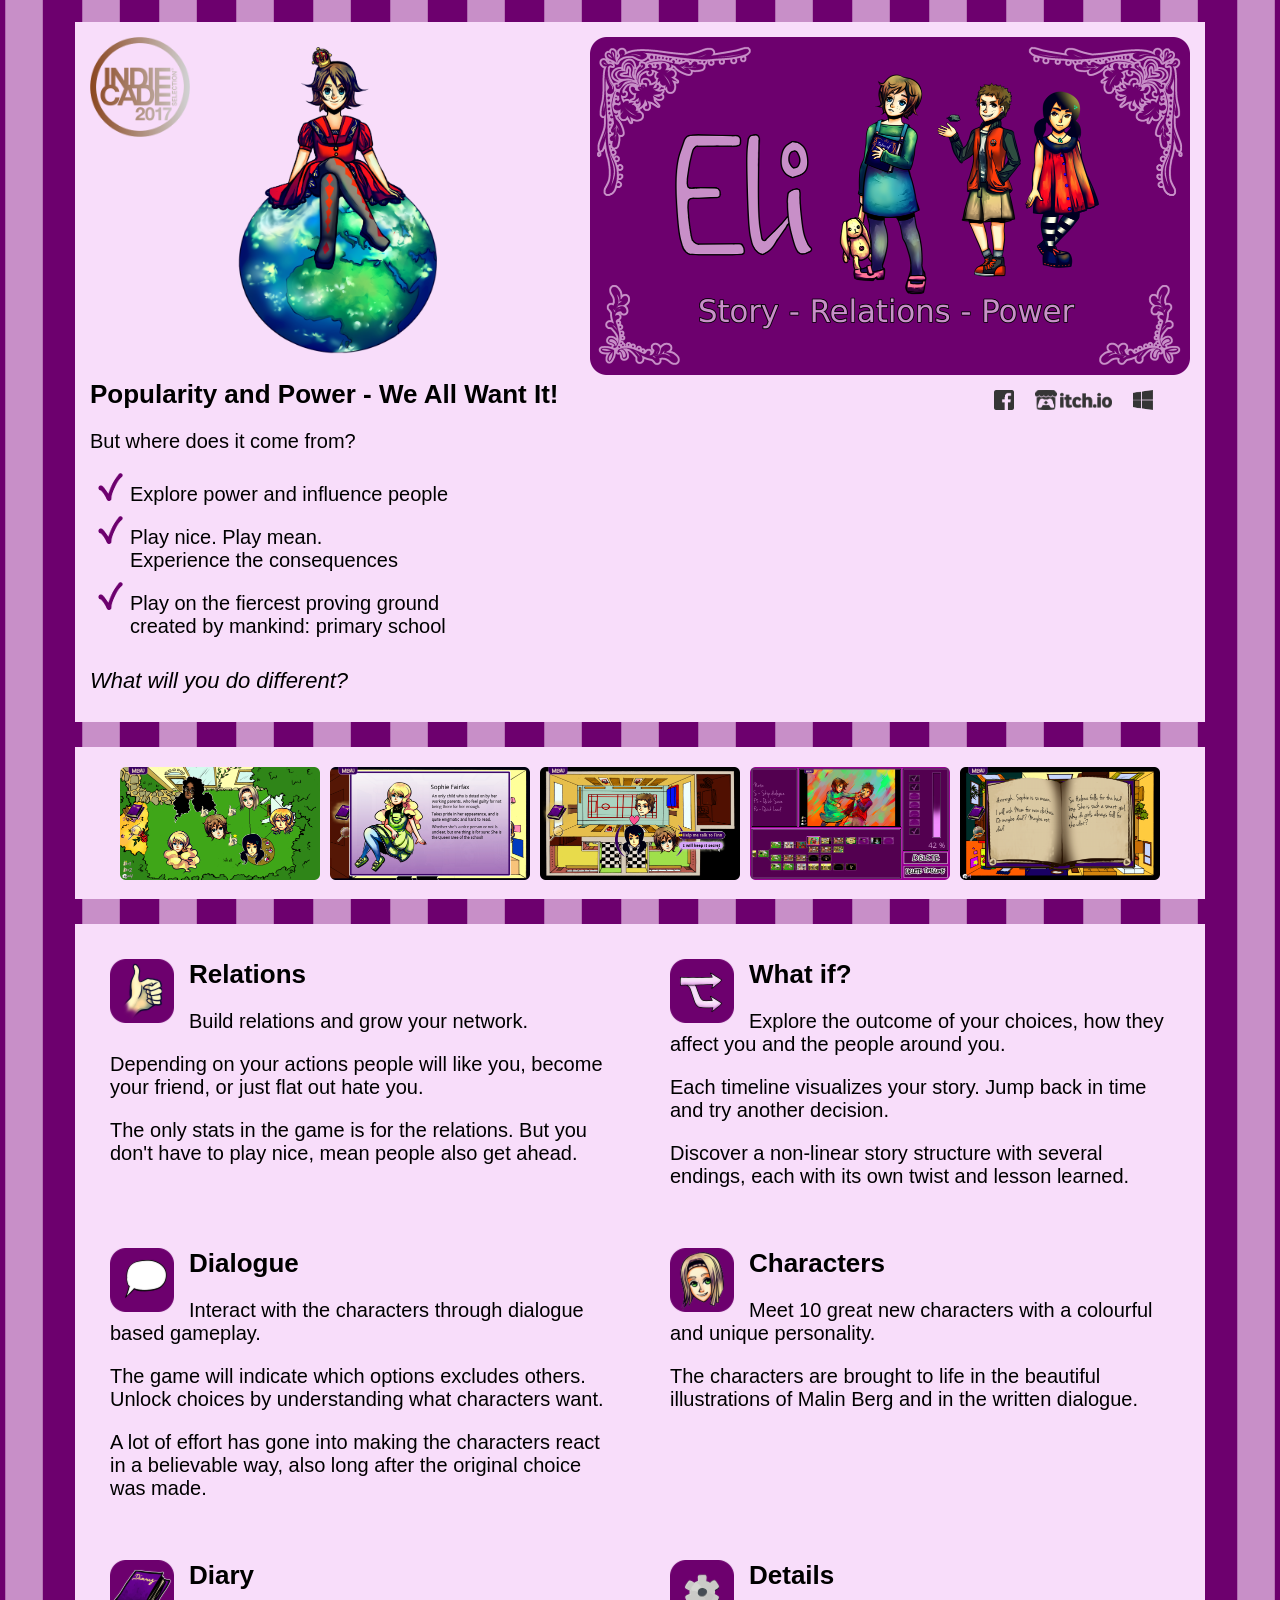
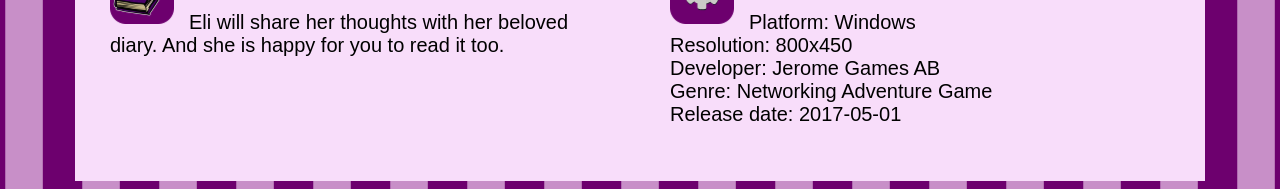
<file: docs/eli/eli.html>
<!DOCTYPE html>
<html>
    <head>

        <title>Eli - Story, Relations, Power</title>

        <meta name="description" content="Play nice or play mean in this video game set on the fiercest proving ground ever: primary school. What would you have done different?">

        <meta name="keywords" content="Story Driven,Video Game,Game,Eli,Jerome Games,Relation,Power,Primary School,School,Dialogue,Visual Novel,Adventure Game">

        <link rel="shortcut icon" href="https://jeromegames.com/eli/eli.ico"/>

        <link rel="stylesheet" href="eli_v4.css" type="text/css">

    </head>
    <body>

        <div id="section1" class="section">

            <div class="grabber">
                <img id="awards" src="selectionseal2017_234x234.png" alt="Eli is an IndieCade 2017 Festival Selection."/>
                <img id="top_of_the_world" src="top_of_the_world.png" alt="Eli sitting on top of a small globe."/>
                <p>
                    <span>Popularity and Power - We All Want It!</span>
                <p>
                </p>
                    But where does it come from?
                    <ul>
                        <li>Explore power and influence people</li>
                        <li>Play nice. Play mean.<br>Experience the consequences</li>
                        <li>Play on the fiercest proving ground<br>created by mankind: primary school</li>
                    </ul>
                    <i class="emphasis">What will you do different?</i>
                </p>
            </div>

            <video id="trailer" poster="eli_the_game.png">
                <source src="eli_the_game.mp4" type="video/mp4">
                <img src=eli_the_game.png alt="Eli"/>
            </video>

            <script type="text/javascript">
                (function(window) {
                    function setupVideo()
                    {
                        var v = document.getElementById('trailer');
                        v.addEventListener('mouseover', function() { this.controls = true; }, false);
                        v.addEventListener('mouseout', function() { this.controls = false; }, false);
                    }
                    window.addEventListener('load', setupVideo, false);
                })(window);
            </script>

            <div class="platforms">
                <a target="_blank" title="Discuss Eli on Facebook" href="https://www.facebook.com/EliTheGame/"><img src="facebook.png"/></a>
                <a target="_blank" title="Eli on Itch.io" href="https://jeromegames.itch.io/eli"><img src="itch_io.png"/></a>
                <img title="Eli is available on Windows" src="windows10.png"/>
            </div>

            <iframe frameborder="0" src="https://itch.io/embed/181222?border_width=0&amp;bg_color=F8DDFA&amp;fg_color=222222&amp;link_color=6d006e&amp;border_color=a56fa5" width="526" height="165"></iframe>

            <p id="clearfix"/>

        </div>

        <div id="section2" class="section">
            <div class="clearfix">
                <a tabindex="1"><img src="screenshot_relations.png"/><p>Build relations and grow your network</p></a>
                <a tabindex="1"><img src="screenshot_characters.png"/><p>Meet 10 great new characters</p></a>
                <a tabindex="1"><img src="screenshot_dialogue.png"/><p>Interact via meaningful choices</p></a>
                <a tabindex="1"><img src="screenshot_save.png"/><p>Jump back in time and explore another choice</p></a>
                <a tabindex="1"><img src="screenshot_diary.png"/><p>Get to know Eli's thoughts and feelings</p></a>
                <span class="close-layer"></span>
            </div>
        </div>

        <div id="section3" class="section">
            <div>
                <div>
                    <img src="icon_relations.png"/>
                    <span>Relations</span>
                    <p>
                        Build relations and grow your network.
                    </p>
                    <p>
                        Depending on your actions people will like you,
                        become your friend, or just flat out hate you.
                    </p>
                    <p>
                        The only stats in the game is for the relations.
                        But you don't have to play nice, mean people also
                        get ahead.
                    </p>
                </div>
                <div>
                    <img src="icon_save.png"/>
                    <span>What if?</span>
                    <p>
                        Explore the outcome of your choices, how
                        they affect you and the people around you.
                    </p>
                    <p>
                        Each timeline visualizes your story. Jump
                        back in time and try another decision.
                    </p>
                    <p>
                        Discover a non-linear story structure with several endings,
                        each with its own twist and lesson learned.
                    </p>
                </div>
            </div>
            <div>
                <div>
                    <img src="icon_dialogue.png"/>
                    <span>Dialogue</span>
                    <p>
                        Interact with the characters through dialogue
                        based gameplay.
                    </p>
                    <p>
                        The game will indicate which options excludes
                        others. Unlock choices by understanding what
                        characters want.
                    </p>
                    <p>
                        A lot of effort has gone into making the characters
                        react in a believable way, also long after the
                        original choice was made.
                    </p>
                </div>
                <div>
                    <img src="icon_characters.png"/>
                    <span>Characters</span>
                    <p>
                        Meet 10 great new characters with a
                        colourful and unique personality.
                    </p>
                    <p>
                        The characters are brought to life in
                        the beautiful illustrations of Malin Berg
                        and in the written dialogue.
                    </p>
                </div>
            </div>
            <div class="clearfix">
                <div>
                    <img src="icon_diary.png"/>
                    <span>Diary</span>
                    <p>
                        Eli will share her thoughts with her beloved diary.
                        And she is happy for you to read it too.
                    </p>
                </div>
                <div>
                    <img src="icon_details.png"/>
                    <span>Details</span>
                    <p>
                         Platform: Windows<br>
                         Resolution: 800x450<br>
                         Developer: Jerome Games AB<br>
                         Genre: Networking Adventure Game<br>
                         Release date: 2017-05-01<br>
                    </p>
                </div>
            </div>
        </div>

    </body>
</html>
</file>
<file: docs/eli/eli_v4.css>
.clearfix:after {
    content: " "; /* Older browser do not support empty content */
    visibility: hidden;
    display: block;
    height: 0;
    clear: both;
}

#clearfix {
    content: " "; /* Older browser do not support empty content */
    visibility: hidden;
    display: block;
    height: 0;
    clear: both;
}

body {
    font-family: Arial, Helvetica, sans-serif;
    font-size: 20px;
    background-color: #C791C7;
    background-image: url("bg.png");
    background-repeat: repeat-y;
    background-position: center;
}

span {
    font-size: 130%;
    font-weight: bold;
}

.emphasis {
    font-size: 110%;
}

.section {
    width: 1100px;
    padding: 15px;
    background-color: #F8DDFA;
    margin-left: auto;
    margin-right: auto;
    clear: both;
}

/* ---- Section 1 ---- */

#section1 {
    margin-top: 22px;
    padding-bottom: 8px;
}

#section1 .grabber {
    float: left;
    width: 500px;
}

#awards {
    float: left;
    width: 100px;
    padding: 0px;
    padding-right: 47px;
}

#top_of_the_world {
    width: 200px;
    padding: 0px;
    padding-top: 10px;
}

#section1 .grabber ul {
    list-style-image: url('check.png');
}

#section1 .grabber li {
    padding-bottom: 10px;
}

#section1 video {
    width: 600px;
}

#section1 .platforms {
    padding-top: 10px;
    height: 20px;
    float: right;
    padding-right: 37px;
}

#section1 .platforms img {
    height: 20px;
    padding-left: 15px;
}

#section1 iframe {
    padding-top: 55px;
    display: block;
    padding-left: 37px;
    padding-right: 37px;
}

/* ---- Section 2 ---- */

#section2 {
    margin-top: 25px;
    margin-bottom: 25px;
}

#section2 > div {
    width: 1050px;
    margin-left: auto;
    margin-right: auto;
    position: relative;
}

#section2 img {
    width: 100%;
}

#section2 a {
    float: left;
    width: 200px;
    height: 112px;
    position: relative;
    margin: 5px;
}

#section2 a:hover{
    opacity: 0.8;
    cursor: pointer;
}

#section2 a:focus {
    outline: none;
    opacity: 1.0;
    cursor: default;
    background: #C88FC8;
}

#section2 a:focus img {
    position: fixed;
    z-index: 25;
    width: 800px;
    height: 450px;
    padding: 25px;
    padding-bottom: 50px;
    top: 50%;
    left: 50%;
    margin-top: -250px;
    margin-left: -425px;
    background: #F8DDFA;
    box-shadow:0 0 15px 2px #000;
    -moz-box-shadow:0 0 15px 2px #000;
    -webkit-box-shadow:0 0 15px 2px #000;
}

#section2 p {
    display: None;
    text-align: center;
}

#section2 a:focus p {
    display: block;
    position: fixed;
    z-index: 26;
    width: 800px;
    margin-top: 240px;
    margin-left: -400px;
    top: 50%;
    left: 50%;
}

#section2 .close-layer{
    display: none;
    position: fixed;
    z-index: 30;
    width: 800px;
    height: 450px;
    padding: 25px;
    padding-bottom: 50px;
    top: 50%;
    left: 50%;
    margin-top: -250px;
    margin-left: -425px;
    background: transparent;
    cursor: pointer;
}

#section2 a:focus~.close-layer {
    display: block;
}

/* ---- Section 3 ---- */

#section3 > div {
    clear: both;
}

#section3 > div > div {
    width: 500px;
    padding: 20px;
}

#section3 > div > :nth-child(1) {
    float: left;
}

#section3 > div > :nth-child(2) {
    float: right;
}

#section3 img {
    float: left;
    padding-right: 15px;
}
</file>
